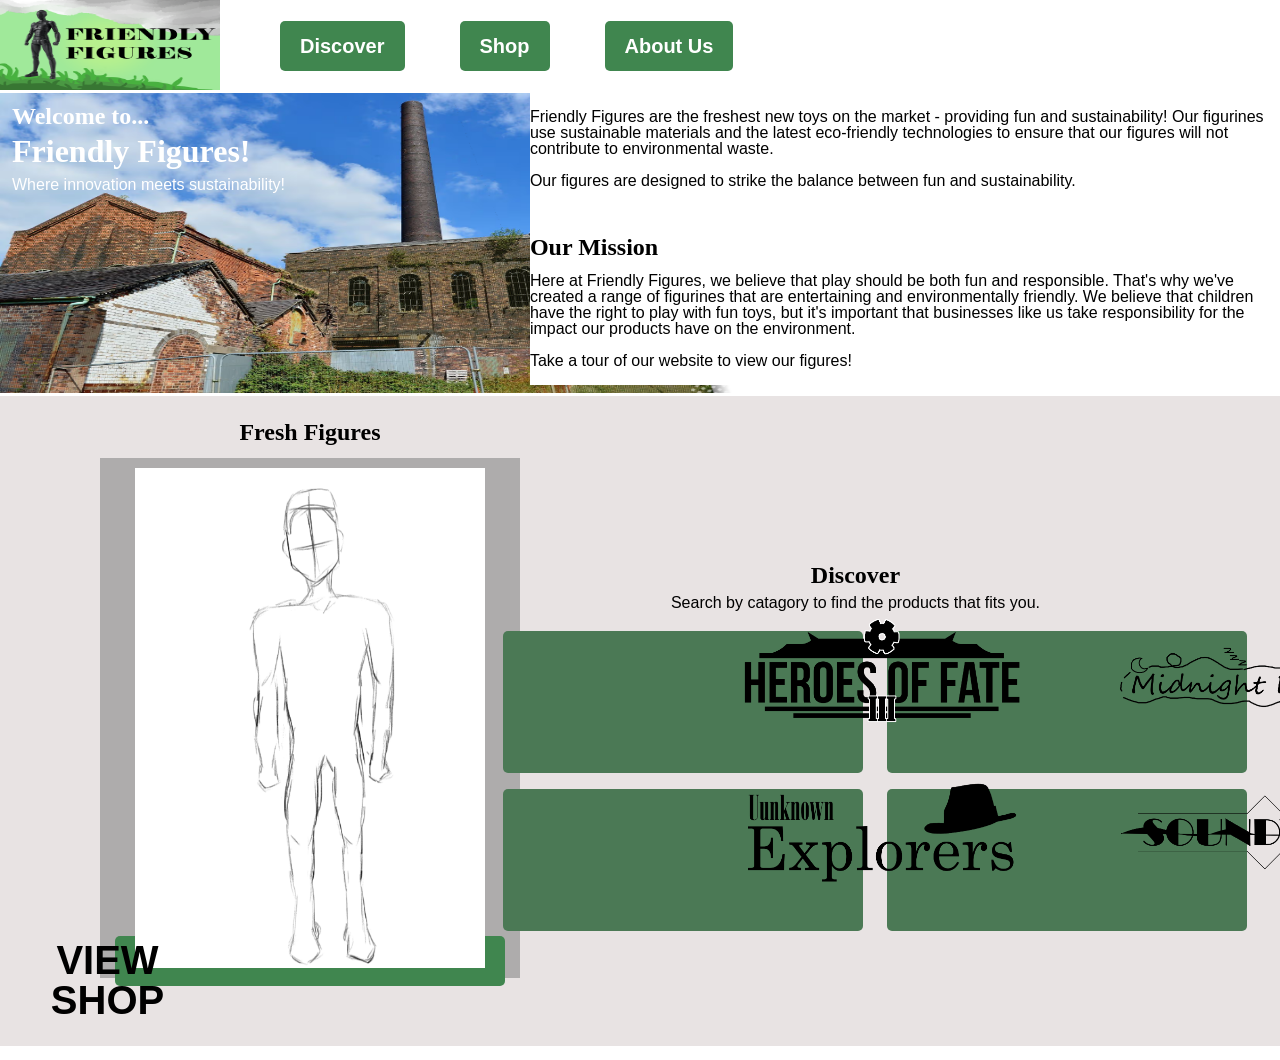
<file: index.html>
<!DOCTYPE html>
<html lang="en">
<head>
    <meta charset="UTF-8">
    <meta name="viewport" content="width=device-width, initial-scale=1.0">
    <title>Home | Friendly Figures</title>
    <link rel="icon" type="image/x-icon" href="logo.png">
    <link rel="stylesheet" href="style.css">
</head>

<body>
    <nav class="navbar">
        <div class="Logo">
            <img src="LARGER LOGO.png" width="220px" height="90px" alt="Friendly Figures Logo">
        </div>
        <ul class="Menu">
            <li><a href="index.html">Discover</a></li>
            <li class="dropdown">
                <a href="shop.html">Shop</a>
            <div class ="dropdown-content">
                <a href="Heroes_of_Fate.html">Heroes of Fate</a>
                <a href="Midnight_Dreams.html">Midnight Dreams</a>
                <a href="Unknown_Explorers.html">Unknown Explorers</a>
                <a href="Soundwave.html">Soundwave</a>
            </div>
            </li>
            <li><a href="about.html">About Us</a></li>
        </div>
    </nav>

<div class="Welcome">
        <div class="FF">
            <h2>Welcome to...</h2>
            <h1>Friendly Figures!</h1>
            <p>Where innovation meets sustainability!</p>
        </div>
        <div class="FFimg">
            <img src="fac-tory.png" width="790px" height="300px" alt="Friendly Figures Logo">
        </div>
        <div class="FFdetails">
            <p>Friendly Figures are the freshest new toys on the market - providing fun and sustainability!
            Our figurines use sustainable materials and the latest eco-friendly technologies to ensure
            that our figures will not contribute to environmental waste.<br>
            <br>Our figures are designed to strike the balance between fun and sustainability.</p>
            <br>
            <h2>Our Mission</h2>
            <p>Here at Friendly Figures, we believe that play should be both fun and responsible. That's why
            we've created a range of figurines that are entertaining and environmentally friendly. We
            believe that children have the right to play with fun toys, but it's important that businesses
            like us take responsibility for the impact our products have on the environment.<br>
            <p>Take a tour of our website to view our figures!</p>
        </div>
    </div>

    <div class="ShopGateway">
        <div class="Recommended">
            <h2>Fresh Figures</h2>
            <div class="Featured">
                <a href="shop.html"><img src="figure template.png" width="350px" height="500px" alt="Friendly Figures Logo"></a>
            </div>
            <div class="text"><p>VIEW SHOP</p></div>
        </div>
        <div class="Catagories_text">
            <h2>Discover</h2>
            <p>Search by catagory to find the products that fits you.</p>
        </div>
        <div class="Catagories_buttons">
            <table>
                <tr>
                    <td><a href="Heroes_of_Fate.html"><img src="blank.png" width="300px" height="135px" alt="button"></a></td>
                    <td><a href="Midnight_Dreams.html"><img src="blank.png" width="300px" height="135px" alt="button"></a></td>
                </tr>
                <tr>
                    <td><a href="Unknown_Explorers.html"><img src="blank.png" width="300px" height="135px" alt="button"></a></td>
                    <td><a href="Soundwave.html"><img src="blank.png" width="300px" height="135px" alt="button"></a></td>
                </tr>
            </table>
        </div>
        <div class="Catagories">
            <table>
                <tr>
                    <td><img src="Heroes of Fate.png" width="300px" height="135px" alt="Heroes of Fate"></td>
                    <td><img src="midnight dreams.png" width="300px" height="135px" alt="Midnight Dreams"></td>
                </tr>
                <tr>
                    <td><img src="Unknown Explorers.png" width="300px" height="135px" alt="Unknown Explorers"></td>
                    <td><img src="Soundwave.png" width="300px" height="135px" alt="Soundwave"></td>
                </tr>
            </table>
        </div>
    </div>    

</body>
</html>
</file>
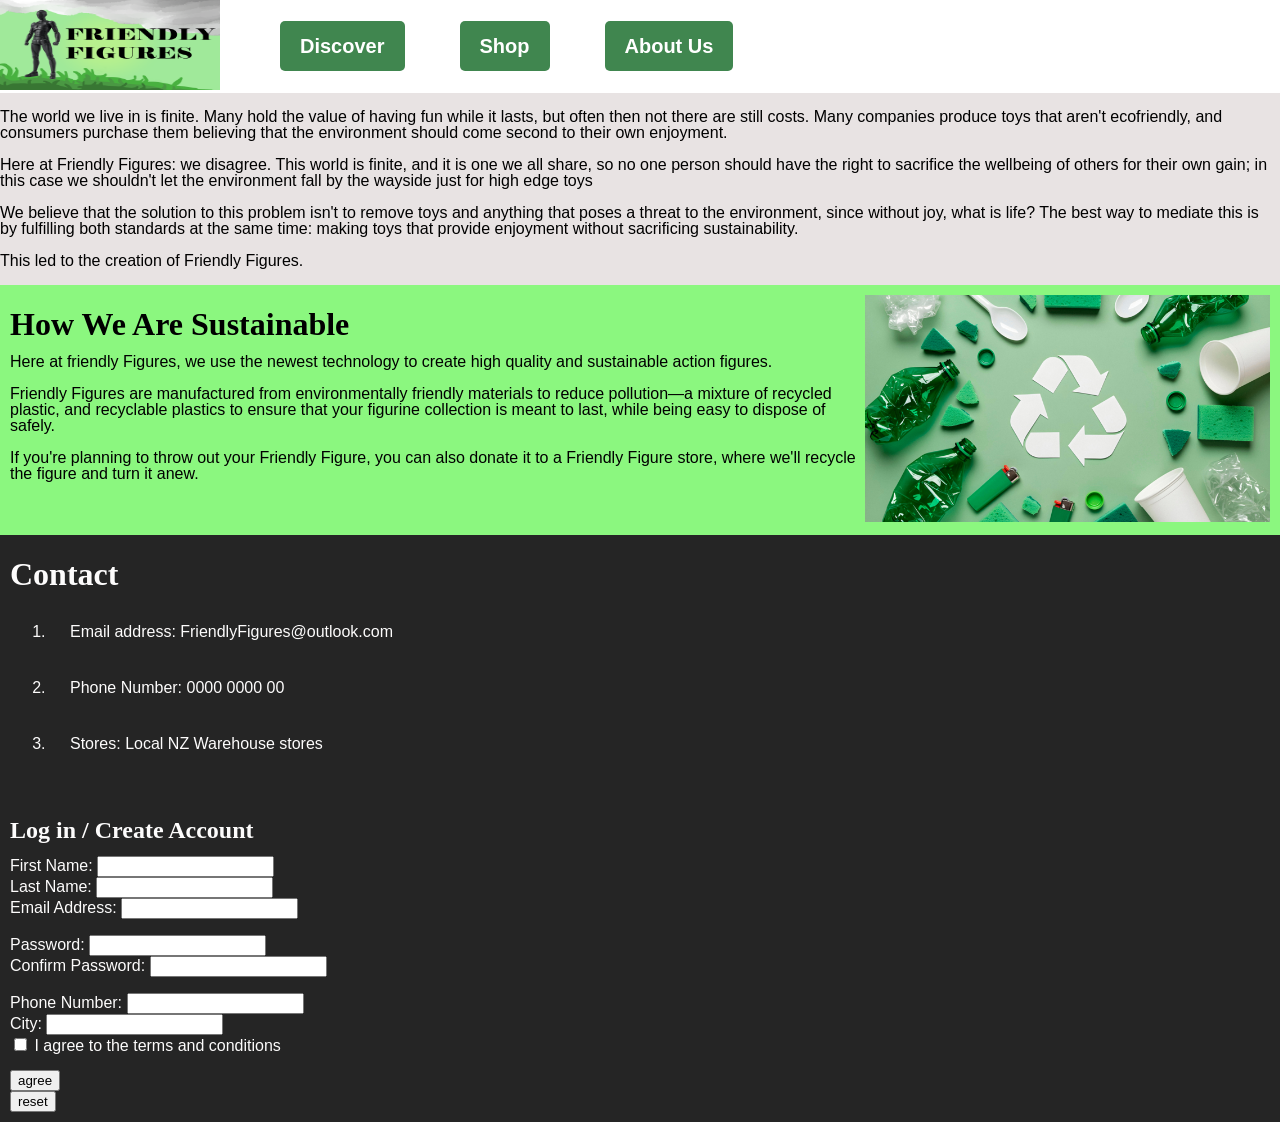
<file: about.html>
<!DOCTYPE html>
<html lang="en">
<head>
    <meta charset="UTF-8">
    <meta name="viewport" content="width=device-width, initial-scale=1.0">
    <title>About Us | Friendly Figures</title>
    <link rel="icon" type="image/x-icon" href="logo.png">
    <link rel="stylesheet" href="style.css">
</head>

<body style="background-color: #e8e3e3;">
    <nav class="navbar">
        <div class="Logo">
            <img src="LARGER LOGO.png" width="220px" height="90px" alt="Friendly Figures Logo">
        </div>
        <ul class="Menu">
            <li><a href="index.html">Discover</a></li>
            <li class="dropdown">
                <a href="shop.html">Shop</a>
            <div class ="dropdown-content">
                <a href="Heroes_of_Fate.html">Heroes of Fate</a>
                <a href="Midnight_Dreams.html">Midnight Dreams</a>
                <a href="Unknown_Explorers.html">Unknown Explorers</a>
                <a href="Soundwave.html">Soundwave</a>
            </div>
            </li>
            <li><a href="about.html">About Us</a></li>
        </div>
    </nav>

    <div class="about_us">
        <p>The world we live in is finite. Many hold the value of having fun while it lasts, but often
            then not there are still costs. Many companies produce toys that aren't ecofriendly, and
            consumers purchase them believing that the environment should come second to their own
            enjoyment.</p>
        <p>Here at Friendly Figures: we disagree. This world is finite, and it is one we all share, so no 
            one person should have the right to sacrifice the wellbeing of others for their own gain; in
            this case we shouldn't let the environment fall by the wayside just for high edge toys</p>
        <p>We believe that the solution to this problem isn't to remove toys and anything that poses a
            threat to the environment, since without joy, what is life? The best way to mediate this is
            by fulfilling both standards at the same time: making toys that provide enjoyment without
            sacrificing sustainability.</p>
        <p>This led to the creation of Friendly Figures.<p>
    </div>
    <div class="recycling">
        <div class="recycling_text">
            <h1>How We Are Sustainable</h1>
            <p>Here at friendly Figures, we use the newest technology to create high quality and 
                sustainable action figures.
            <p>Friendly Figures are manufactured from environmentally friendly materials to reduce 
                pollution—a mixture of recycled plastic, and recyclable plastics to ensure that your 
                figurine collection is meant to last, while being easy to dispose of safely.</p>
            <p>If you're planning to throw out your Friendly Figure, you can also donate it to 
                a Friendly Figure store, where we'll recycle the figure and turn it anew.</p>
        </div>
        <div class="recycling_image">
            <img src="recycling.jpg" width="405px" height="227px"alt="recycling">
        </div>
    </div>

    <div class="contact">
        <h1>Contact</h1>
        <ol>
            <li>Email address: FriendlyFigures@outlook.com</li>
            <li>Phone Number: 0000 0000 00</li>
            <li>Stores: Local NZ Warehouse stores</li>
        </ol>

        <br>

        <h2>Log in / Create Account</h2>
        <form>
            <label for="first_name">First Name:</label>
            <input type="name" id="first_name">
            <br>
            <label for="last_name">Last Name:</label>
            <input type="name" id="last_name">
            <br>
            <label for="email">Email Address:</label>
            <input type="email" id="email">
            <br>

            <br>
            <label for="password">Password:</label>
            <input type="password" id="password">
            <br>
            <label for="confirm_password">Confirm Password:</label>
            <input type="password" id="confirm_password">
            <br>

            <br>
            <label for="phone">Phone Number:</label>
            <input type="tel" id="phone">
            <br>
            <label for="city">City:</label>
            <input type="text" id="city">
            <br>

            <input type="checkbox" id="terms">
            <label for="terms">I agree to the terms and conditions</label>
            <br>

            <br>
            <button type="submit">agree</button>
            <br>
            <button type="reset">reset</button>
            <br>
        </form>
    </div>

</body>
</html>
</file>
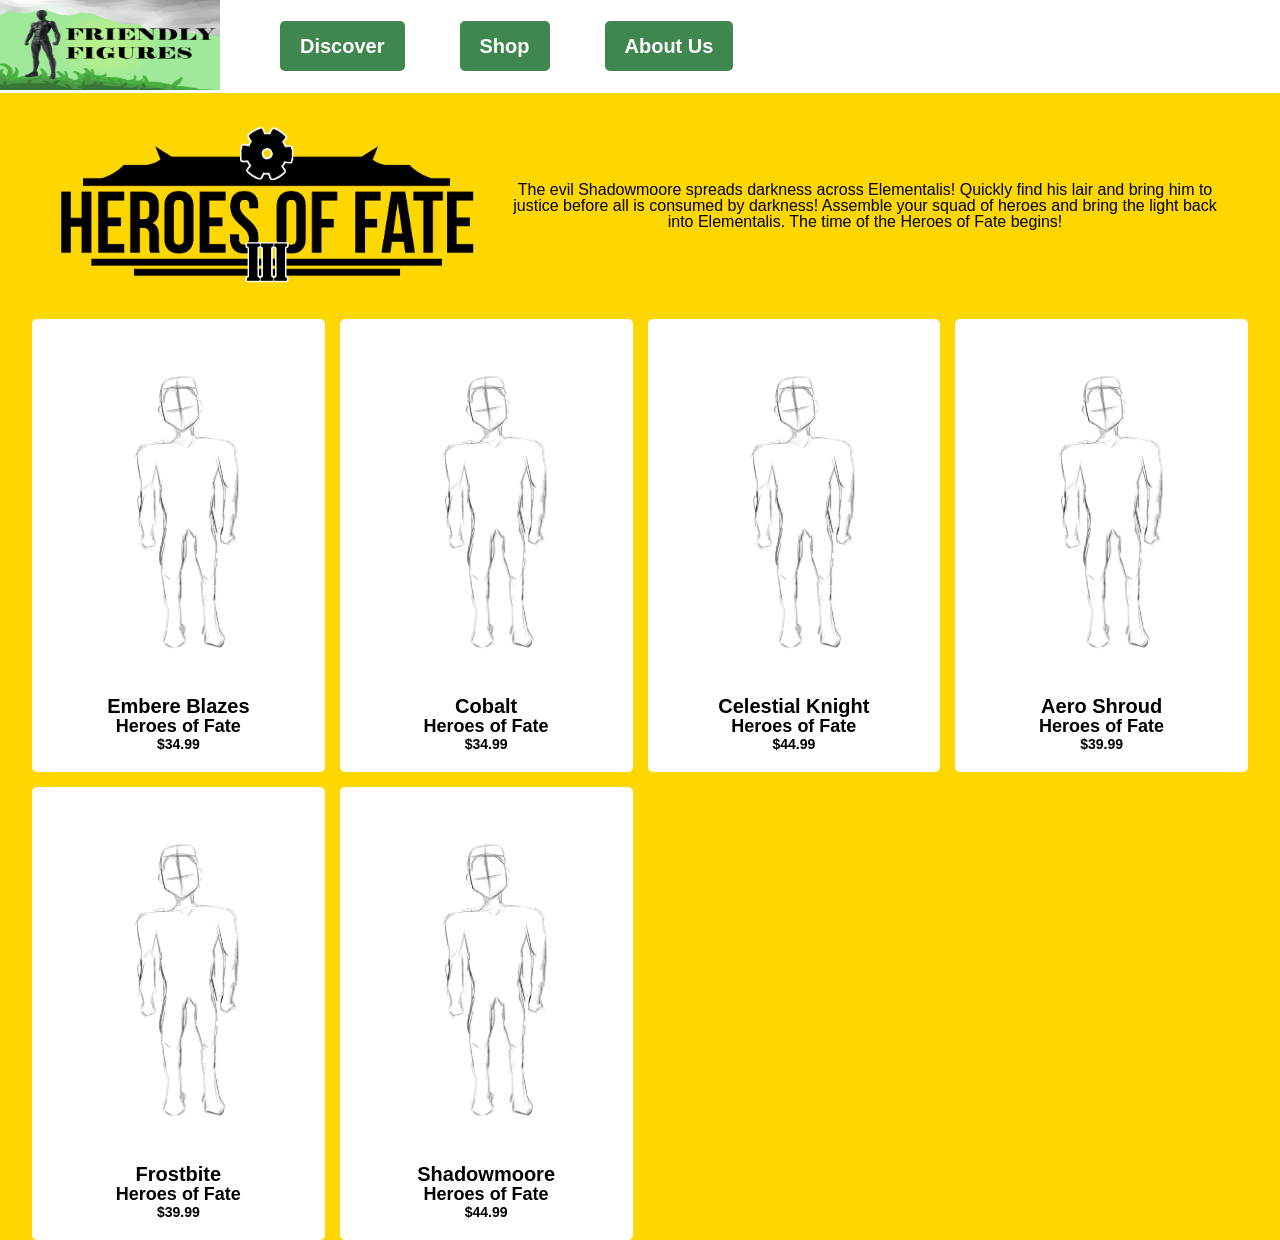
<file: Heroes_of_Fate.html>
<!DOCTYPE html>
<html lang="en">
<head>
    <meta charset="UTF-8">
    <meta name="viewport" content="width=device-width, initial-scale=1.0">
    <title>Shop: Heroes of Fate | Friendly Figures</title>
    <link rel="icon" type="image/x-icon" href="logo.png">
    <link rel="stylesheet" href="style.css">
</head>

<body style="background-color: gold">
    <nav class="navbar">
        <div class="Logo">
            <img src="LARGER LOGO.png" width="220px" height="90px" alt="Friendly Figures Logo">
        </div>
        <ul class="Menu">
            <li><a href="index.html">Discover</a></li>
            <li class="dropdown">
                <a href="shop.html">Shop</a>
            <div class ="dropdown-content">
                <a href="Heroes_of_Fate.html">Heroes of Fate</a>
                <a href="Midnight_Dreams.html">Midnight Dreams</a>
                <a href="Unknown_Explorers.html">Unknown Explorers</a>
                <a href="Soundwave.html">Soundwave</a>
            </div>
            </li>
            <li><a href="about.html">About Us</a></li>
        </div>
    </nav>

    <section class="Shop" style="background-color: gold">
        <div class="theme">
            <div class="logo_section">
                <img src="Heroes of Fate.png" width="450px" height="202.5px" alt="Heroes of Fate">
            </div>
            <div class="Header_variant">
                <p>The evil Shadowmoore spreads darkness across Elementalis! Quickly find his lair and
                    bring him to justice before all is consumed by darkness! Assemble your squad of heroes
                    and bring the light back into Elementalis. The time of the Heroes of Fate begins!</p>
            </div>
        </div>

        <div class="product-gallery">   
            <a href="Purchased.html" class="gallery-item">
                <img src="figure template.png" alt="figurine">
                <p class="product-title">Embere Blazes</p>
                <p class="product-series">Heroes of Fate</p>
                <p class="product-price">$34.99</p>
            </a>
            <a href="Purchased.html" class="gallery-item">
                <img src="figure template.png" alt="figurine">
                <p class="product-title">Cobalt</p>
                <p class="product-series">Heroes of Fate</p>
                <p class="product-price">$34.99</p>
            </a>
            <a href="Purchased.html" class="gallery-item">
                <img src="figure template.png" alt="figurine">
                <p class="product-title">Celestial Knight</p>
                <p class="product-series">Heroes of Fate</p>
                <p class="product-price">$44.99</p>
            </a>
            <a href="Purchased.html" class="gallery-item">
                <img src="figure template.png" alt="figurine">
                <p class="product-title">Aero Shroud</p>
                <p class="product-series">Heroes of Fate</p>
                <p class="product-price">$39.99</p>
            </a>
            <a href="Purchased.html" class="gallery-item">
                <img src="figure template.png" alt="figurine">
                <p class="product-title">Frostbite</p>
                <p class="product-series">Heroes of Fate</p>
                <p class="product-price">$39.99</p>
            </a>
            <a href="Purchased.html" class="gallery-item">
                <img src="figure template.png" alt="figurine">
                <p class="product-title">Shadowmoore</p>
                <p class="product-series">Heroes of Fate</p>
                <p class="product-price">$44.99</p>
            </a>
        </div>
    </section>
</body>
</html>
</file>
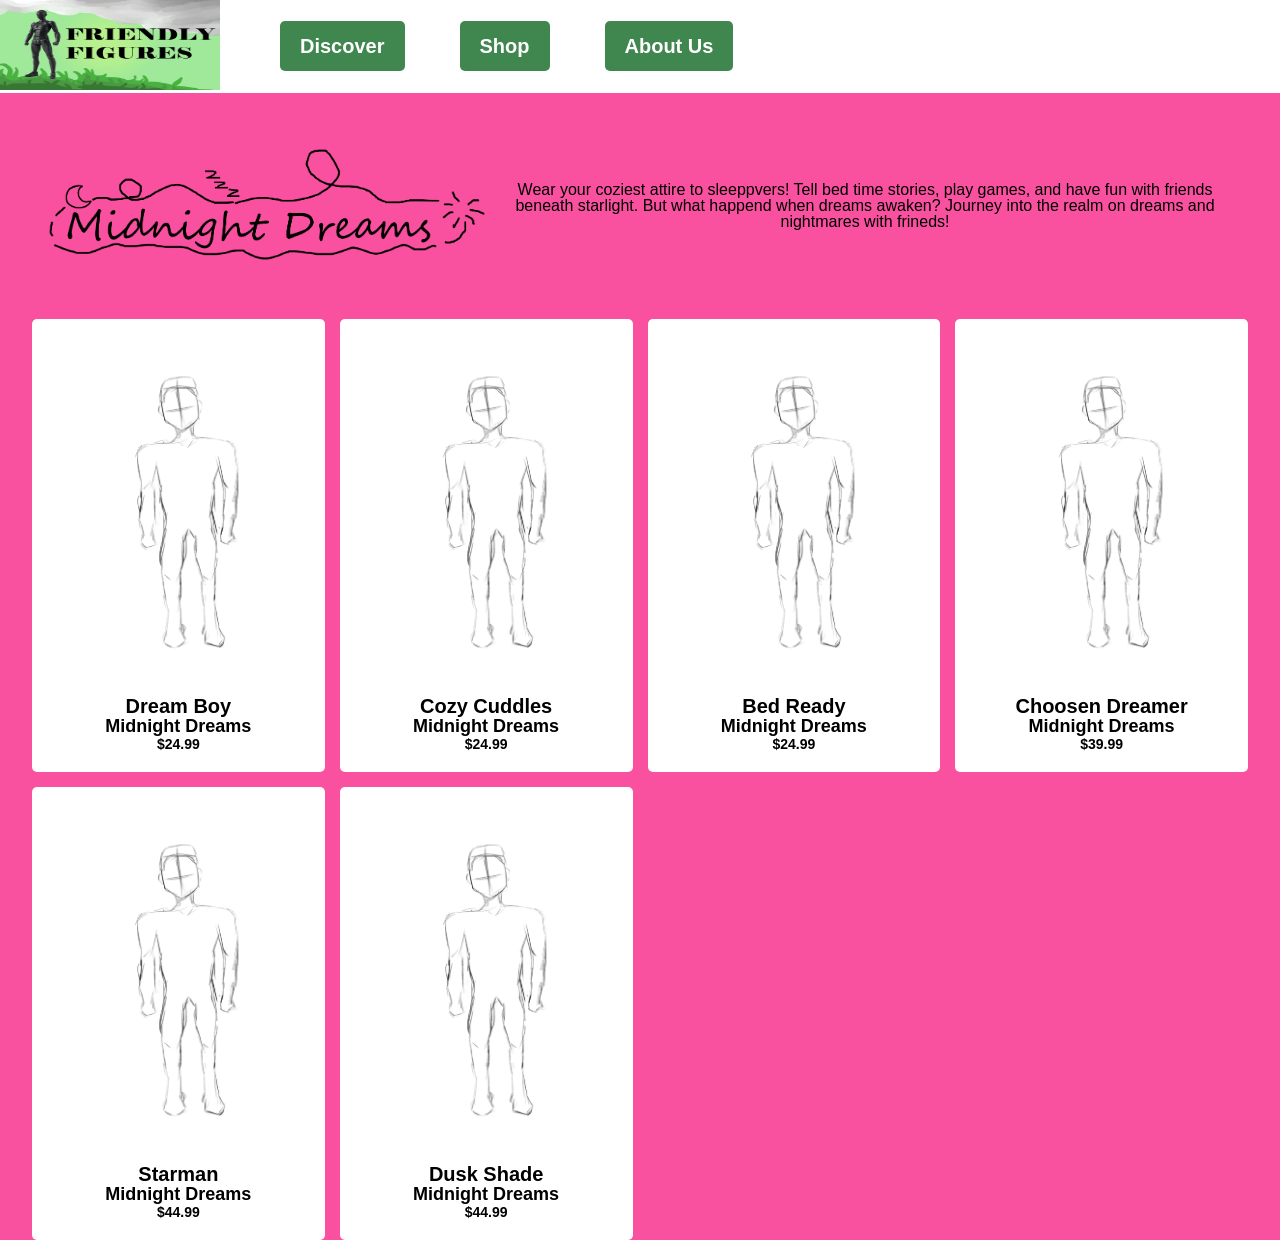
<file: Midnight_Dreams.html>
<!DOCTYPE html>
<html lang="en">
<head>
    <meta charset="UTF-8">
    <meta name="viewport" content="width=device-width, initial-scale=1.0">
    <title>Shop: Midnight Dreams | Friendly Figures</title>
    <link rel="icon" type="image/x-icon" href="logo.png">
    <link rel="stylesheet" href="style.css">
</head>

<body style="background-color: rgb(249, 81, 159)">
    <nav class="navbar">
        <div class="Logo">
            <img src="LARGER LOGO.png" width="220px" height="90px" alt="Friendly Figures Logo">
        </div>
        <ul class="Menu">
            <li><a href="index.html">Discover</a></li>
            <li class="dropdown">
                <a href="shop.html">Shop</a>
            <div class ="dropdown-content">
                <a href="Heroes_of_Fate.html">Heroes of Fate</a>
                <a href="Midnight_Dreams.html">Midnight Dreams</a>
                <a href="Unknown_Explorers.html">Unknown Explorers</a>
                <a href="Soundwave.html">Soundwave</a>
            </div>
            </li>
            <li><a href="about.html">About Us</a></li>
        </div>
    </nav>

    <section class="Shop" style="background-color: rgb(249, 81, 159)">
        <div class="theme">
            <div class="logo_section">
                <img src="midnight dreams.png" width="450px" height="202.5px" alt="Midnight Dreams">
            </div>
            <div class="Header_variant">
                <p>Wear your coziest attire to sleeppvers! Tell bed time stories, play games, and 
                    have fun with friends beneath starlight. But what happend when dreams awaken? 
                    Journey into the realm on dreams and nightmares with frineds!</p>
            </div>
        </div>

        <div class="product-gallery">               
            <a href="Purchased.html" class="gallery-item">
                <img src="figure template.png" alt="figurine">
                <p class="product-title">Dream Boy</p>
                <p class="product-series">Midnight Dreams</p>
                <p class="product-price">$24.99</p>
            </a>
            <a href="Purchased.html" class="gallery-item">
                <img src="figure template.png" alt="figurine">
                <p class="product-title">Cozy Cuddles</p>
                <p class="product-series">Midnight Dreams</p>
                <p class="product-price">$24.99</p>
            </a>
            <a href="Purchased.html" class="gallery-item">
                <img src="figure template.png" alt="figurine">
                <p class="product-title">Bed Ready</p>
                <p class="product-series">Midnight Dreams</p>
                <p class="product-price">$24.99</p>
            </a>
            <a href="Purchased.html" class="gallery-item">
                <img src="figure template.png" alt="figurine">
                <p class="product-title">Choosen Dreamer</p>
                <p class="product-series">Midnight Dreams</p>
                <p class="product-price">$39.99</p>
            </a>
            <a href="Purchased.html" class="gallery-item">
                <img src="figure template.png" alt="figurine">
                <p class="product-title">Starman</p>
                <p class="product-series">Midnight Dreams</p>
                <p class="product-price">$44.99</p>
            </a>
                <a href="Purchased.html" class="gallery-item">
                <img src="figure template.png" alt="figurine">
                <p class="product-title">Dusk Shade</p>
                <p class="product-series">Midnight Dreams</p>
                <p class="product-price">$44.99</p>
            </a>
        </div>
    </section>
</body>
</html>
</file>
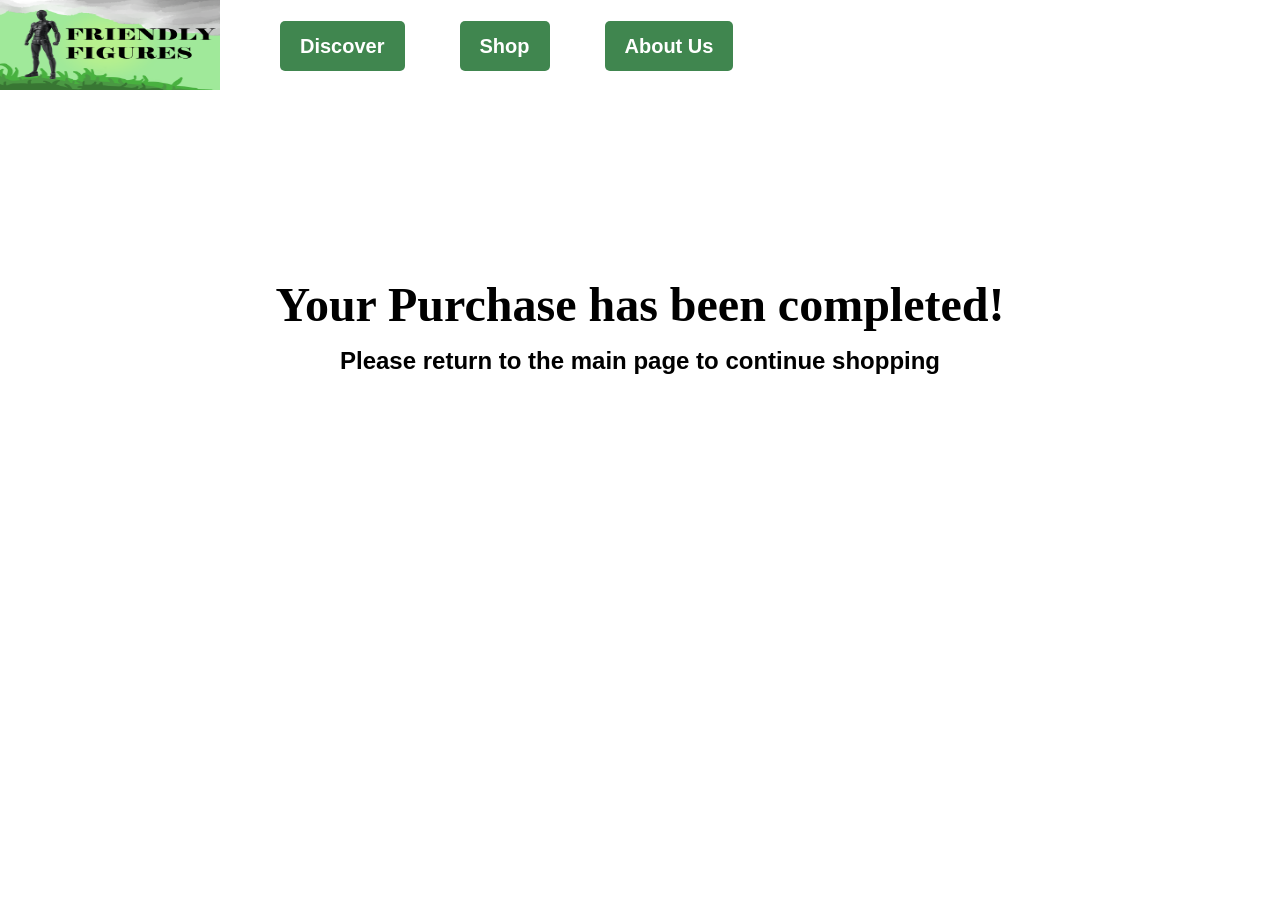
<file: Purchased.html>
<!DOCTYPE html>
<html lang="en">
<head>
    <meta charset="UTF-8">
    <meta name="viewport" content="width=device-width, initial-scale=1.0">
    <title>Purchase Complete | Friendly Figures</title>
    <link rel="icon" type="image/x-icon" href="logo.png">
    <link rel="stylesheet" href="style.css">
</head>

<body>
    <nav class="navbar">
        <div class="Logo">
            <img src="LARGER LOGO.png" width="220px" height="90px" alt="Friendly Figures Logo">
        </div>
        <ul class="Menu">
            <li><a href="index.html">Discover</a></li>
            <li class="dropdown">
                <a href="shop.html">Shop</a>
            <div class ="dropdown-content">
                <a href="Heroes_of_Fate.html">Heroes of Fate</a>
                <a href="Midnight_Dreams.html">Midnight Dreams</a>
                <a href="Unknown_Explorers.html">Unknown Explorers</a>
                <a href="Soundwave.html">Soundwave</a>
            </div>
            </li>
            <li><a href="about.html">About Us</a></li>
        </div>
    </nav>

<div class="purchase">
    <h1>Your Purchase has been completed!</h1>
    <p>Please return to the main page to continue shopping</p>
</div>

</body>
</html>
</file>
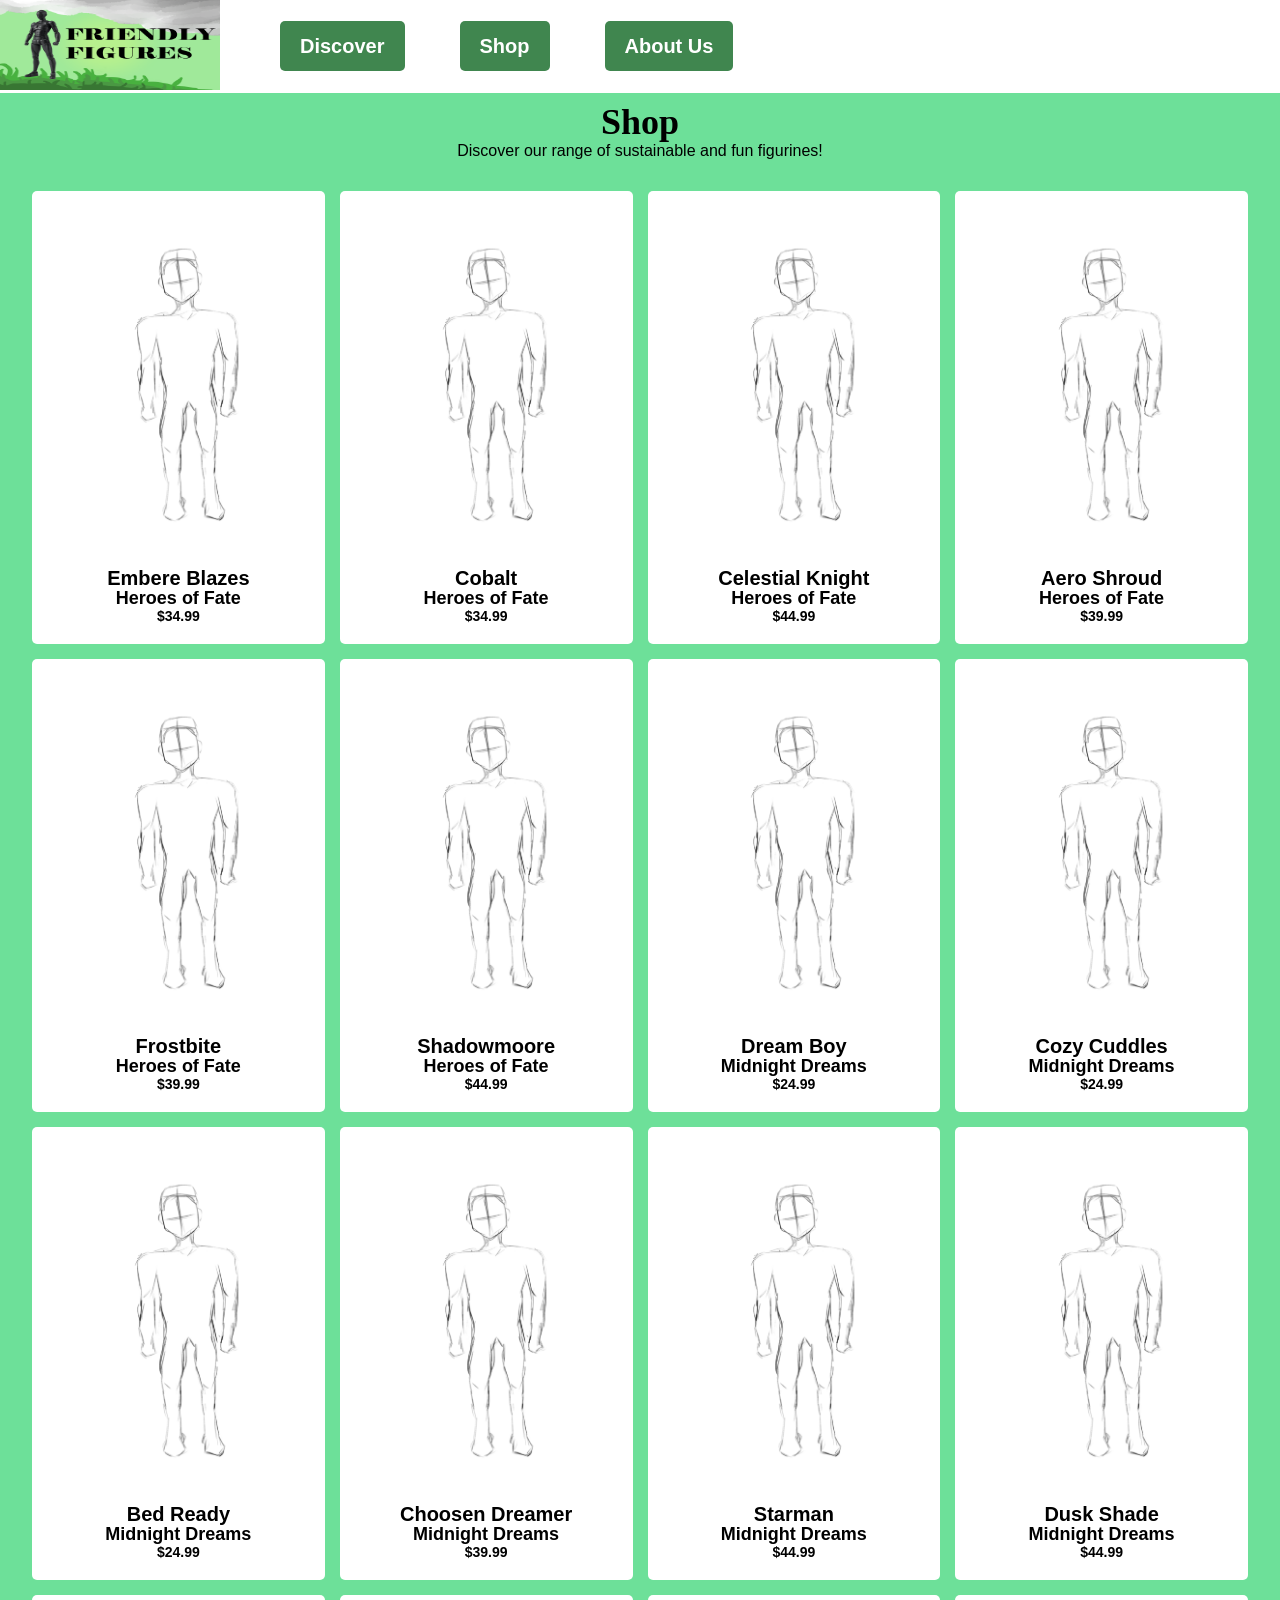
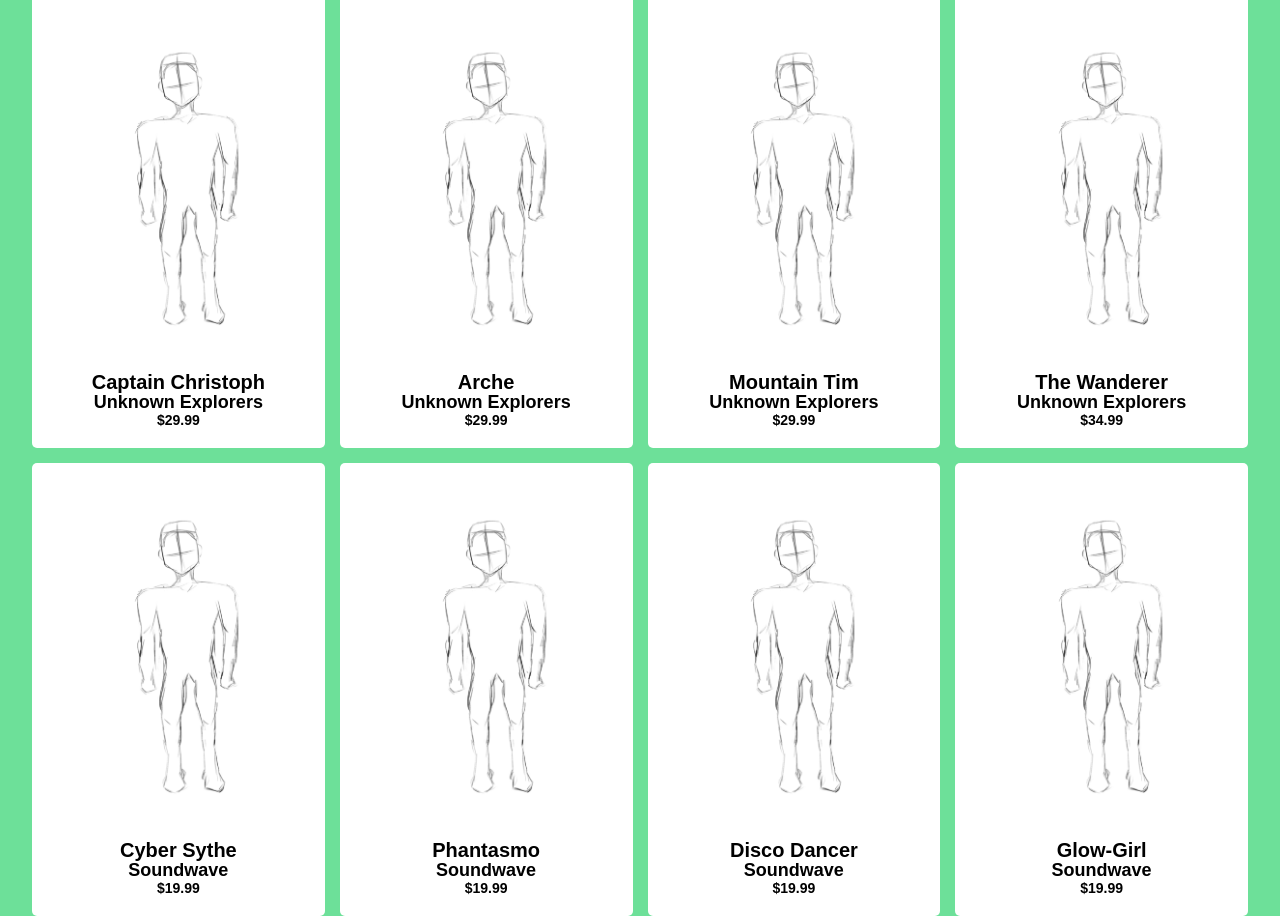
<file: shop.html>
<!DOCTYPE html>
<html lang="en">
<head>
    <meta charset="UTF-8">
    <meta name="viewport" content="width=device-width, initial-scale=1.0">
    <title>Shop | Friendly Figures</title>
    <link rel="icon" type="image/x-icon" href="logo.png">
    <link rel="stylesheet" href="style.css">
</head>

<body style="background-color: #6de099;">
    <nav class="navbar">
        <div class="Logo">
            <img src="LARGER LOGO.png" width="220px" height="90px" alt="Friendly Figures Logo">
        </div>
        <ul class="Menu">
            <li><a href="index.html">Discover</a></li>
            <li class="dropdown">
                <a href="shop.html">Shop</a>
            <div class ="dropdown-content">
                <a href="Heroes_of_Fate.html">Heroes of Fate</a>
                <a href="Midnight_Dreams.html">Midnight Dreams</a>
                <a href="Unknown_Explorers.html">Unknown Explorers</a>
                <a href="Soundwave.html">Soundwave</a>
            </div>
            </li>
            <li><a href="about.html">About Us</a></li>
        </div>
    </nav>

    <section class="Shop">
        <div class="Header">
            <h1>Shop</h1>
            <p>Discover our range of sustainable and fun figurines!</p>
        </div>
        <div class="product-gallery">   
            <a href="Purchased.html" class="gallery-item">
                <img src="figure template.png" alt="figurine">
                <p class="product-title">Embere Blazes</p>
                <p class="product-series">Heroes of Fate</p>
                <p class="product-price">$34.99</p>
            </a>
            <a href="Purchased.html" class="gallery-item">
                <img src="figure template.png" alt="figurine">
                <p class="product-title">Cobalt</p>
                <p class="product-series">Heroes of Fate</p>
                <p class="product-price">$34.99</p>
            </a>
            <a href="Purchased.html" class="gallery-item">
                <img src="figure template.png" alt="figurine">
                <p class="product-title">Celestial Knight</p>
                <p class="product-series">Heroes of Fate</p>
                <p class="product-price">$44.99</p>
            </a>
            <a href="Purchased.html" class="gallery-item">
                <img src="figure template.png" alt="figurine">
                <p class="product-title">Aero Shroud</p>
                <p class="product-series">Heroes of Fate</p>
                <p class="product-price">$39.99</p>
            </a>
            <a href="Purchased.html" class="gallery-item">
                <img src="figure template.png" alt="figurine">
                <p class="product-title">Frostbite</p>
                <p class="product-series">Heroes of Fate</p>
                <p class="product-price">$39.99</p>
            </a>
            <a href="Purchased.html" class="gallery-item">
                <img src="figure template.png" alt="figurine">
                <p class="product-title">Shadowmoore</p>
                <p class="product-series">Heroes of Fate</p>
                <p class="product-price">$44.99</p>
            </a>
            <a href="Purchased.html" class="gallery-item">
                <img src="figure template.png" alt="figurine">
                <p class="product-title">Dream Boy</p>
                <p class="product-series">Midnight Dreams</p>
                <p class="product-price">$24.99</p>
            </a>
            <a href="Purchased.html" class="gallery-item">
                <img src="figure template.png" alt="figurine">
                <p class="product-title">Cozy Cuddles</p>
                <p class="product-series">Midnight Dreams</p>
                <p class="product-price">$24.99</p>
            </a>
            <a href="Purchased.html" class="gallery-item">
                <img src="figure template.png" alt="figurine">
                <p class="product-title">Bed Ready</p>
                <p class="product-series">Midnight Dreams</p>
                <p class="product-price">$24.99</p>
            </a>
            <a href="Purchased.html" class="gallery-item">
                <img src="figure template.png" alt="figurine">
                <p class="product-title">Choosen Dreamer</p>
                <p class="product-series">Midnight Dreams</p>
                <p class="product-price">$39.99</p>
            </a>
            <a href="Purchased.html" class="gallery-item">
                <img src="figure template.png" alt="figurine">
                <p class="product-title">Starman</p>
                <p class="product-series">Midnight Dreams</p>
                <p class="product-price">$44.99</p>
            </a>
                <a href="Purchased.html" class="gallery-item">
                <img src="figure template.png" alt="figurine">
                <p class="product-title">Dusk Shade</p>
                <p class="product-series">Midnight Dreams</p>
                <p class="product-price">$44.99</p>
            </a>
            <a href="Purchased.html" class="gallery-item">
                <img src="figure template.png" alt="figurine">
                <p class="product-title">Captain Christoph</p>
                <p class="product-series">Unknown Explorers</p>
                <p class="product-price">$29.99</p>
            </a>
            <a href="Purchased.html" class="gallery-item">
                <img src="figure template.png" alt="figurine">
                <p class="product-title">Arche</p>
                <p class="product-series">Unknown Explorers</p>
                <p class="product-price">$29.99</p>
            </a>
            <a href="Purchased.html" class="gallery-item">
                <img src="figure template.png" alt="figurine">
                <p class="product-title">Mountain Tim</p>
                <p class="product-series">Unknown Explorers</p>
                <p class="product-price">$29.99</p>
            </a>
            <a href="Purchased.html" class="gallery-item">
                <img src="figure template.png" alt="figurine">
                <p class="product-title">The Wanderer</p>
                <p class="product-series">Unknown Explorers</p>
                <p class="product-price">$34.99</p>
            </a>
            <a href="Purchased.html" class="gallery-item">
                <img src="figure template.png" alt="figurine">
                <p class="product-title">Cyber Sythe</p>
                <p class="product-series">Soundwave</p>
                <p class="product-price">$19.99</p>
            </a>
            <a href="Purchased.html" class="gallery-item">
                <img src="figure template.png" alt="figurine">
                <p class="product-title">Phantasmo</p>
                <p class="product-series">Soundwave</p>
                <p class="product-price">$19.99</p>
            </a>
            <a href="Purchased.html" class="gallery-item">
                <img src="figure template.png" alt="figurine">
                <p class="product-title">Disco Dancer</p>
                <p class="product-series">Soundwave</p>
                <p class="product-price">$19.99</p>
            </a>
            <a href="Purchased.html" class="gallery-item">
                <img src="figure template.png" alt="figurine">
                <p class="product-title">Glow-Girl</p>
                <p class="product-series">Soundwave</p>
                <p class="product-price">$19.99</p>
            </a>
        </div>
</body>
</html>
</file>
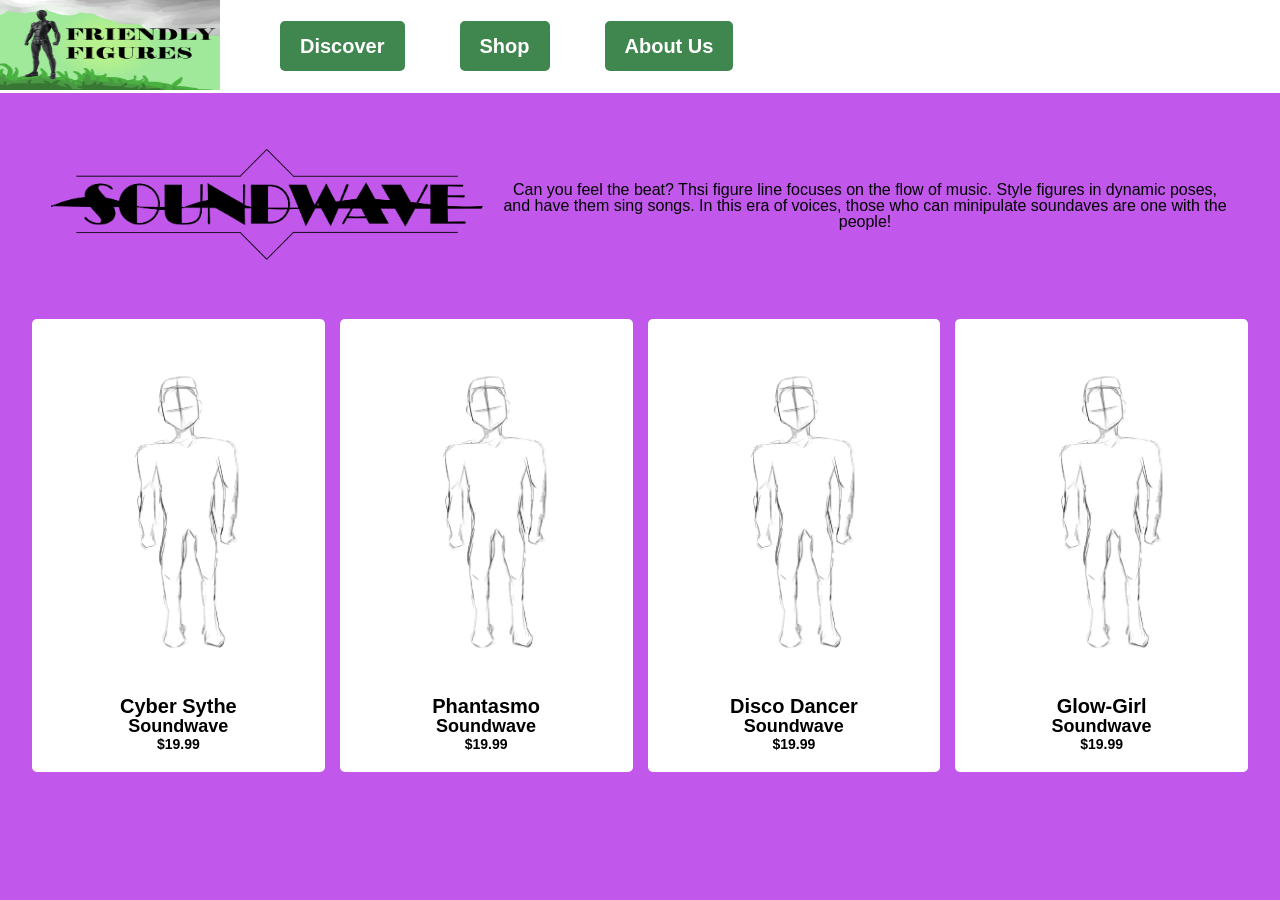
<file: Soundwave.html>
<!DOCTYPE html>
<html lang="en">
<head>
    <meta charset="UTF-8">
    <meta name="viewport" content="width=device-width, initial-scale=1.0">
    <title>Shop: Soundwave | Friendly Figures</title>
    <link rel="icon" type="image/x-icon" href="logo.png">
    <link rel="stylesheet" href="style.css">
</head>

<body style="background-color: rgb(193, 88, 235)">
    <nav class="navbar">
        <div class="Logo">
            <img src="LARGER LOGO.png" width="220px" height="90px" alt="Friendly Figures Logo">
        </div>
        <ul class="Menu">
            <li><a href="index.html">Discover</a></li>
            <li class="dropdown">
                <a href="shop.html">Shop</a>
            <div class ="dropdown-content">
                <a href="Heroes_of_Fate.html">Heroes of Fate</a>
                <a href="Midnight_Dreams.html">Midnight Dreams</a>
                <a href="Unknown_Explorers.html">Unknown Explorers</a>
                <a href="Soundwave.html">Soundwave</a>
            </div>
            </li>
            <li><a href="about.html">About Us</a></li>
        </div>
    </nav>

    <section class="Shop" style="background-color: rgb(193, 88, 235)">
        <div class="theme">
            <div class="logo_section">
                <img src="Soundwave.png" width="450px" height="202.5px" alt="Midnight Dreams">
            </div>
            <div class="Header_variant">
                <p>Can you feel the beat? Thsi figure line focuses on the flow of music. Style figures 
                    in dynamic poses, and have them sing songs. In this era of voices, those who can 
                    minipulate soundaves are one with the people!
                </p>
            </div>
        </div>

        <div class="product-gallery">               
            <a href="Purchased.html" class="gallery-item">
                <img src="figure template.png" alt="figurine">
                <p class="product-title">Cyber Sythe</p>
                <p class="product-series">Soundwave</p>
                <p class="product-price">$19.99</p>
            </a>
            <a href="Purchased.html" class="gallery-item">
                <img src="figure template.png" alt="figurine">
                <p class="product-title">Phantasmo</p>
                <p class="product-series">Soundwave</p>
                <p class="product-price">$19.99</p>
            </a>
            <a href="Purchased.html" class="gallery-item">
                <img src="figure template.png" alt="figurine">
                <p class="product-title">Disco Dancer</p>
                <p class="product-series">Soundwave</p>
                <p class="product-price">$19.99</p>
            </a>
            <a href="Purchased.html" class="gallery-item">
                <img src="figure template.png" alt="figurine">
                <p class="product-title">Glow-Girl</p>
                <p class="product-series">Soundwave</p>
                <p class="product-price">$19.99</p>
            </a>
        </div>
    </section>
</body>
</html>
</file>
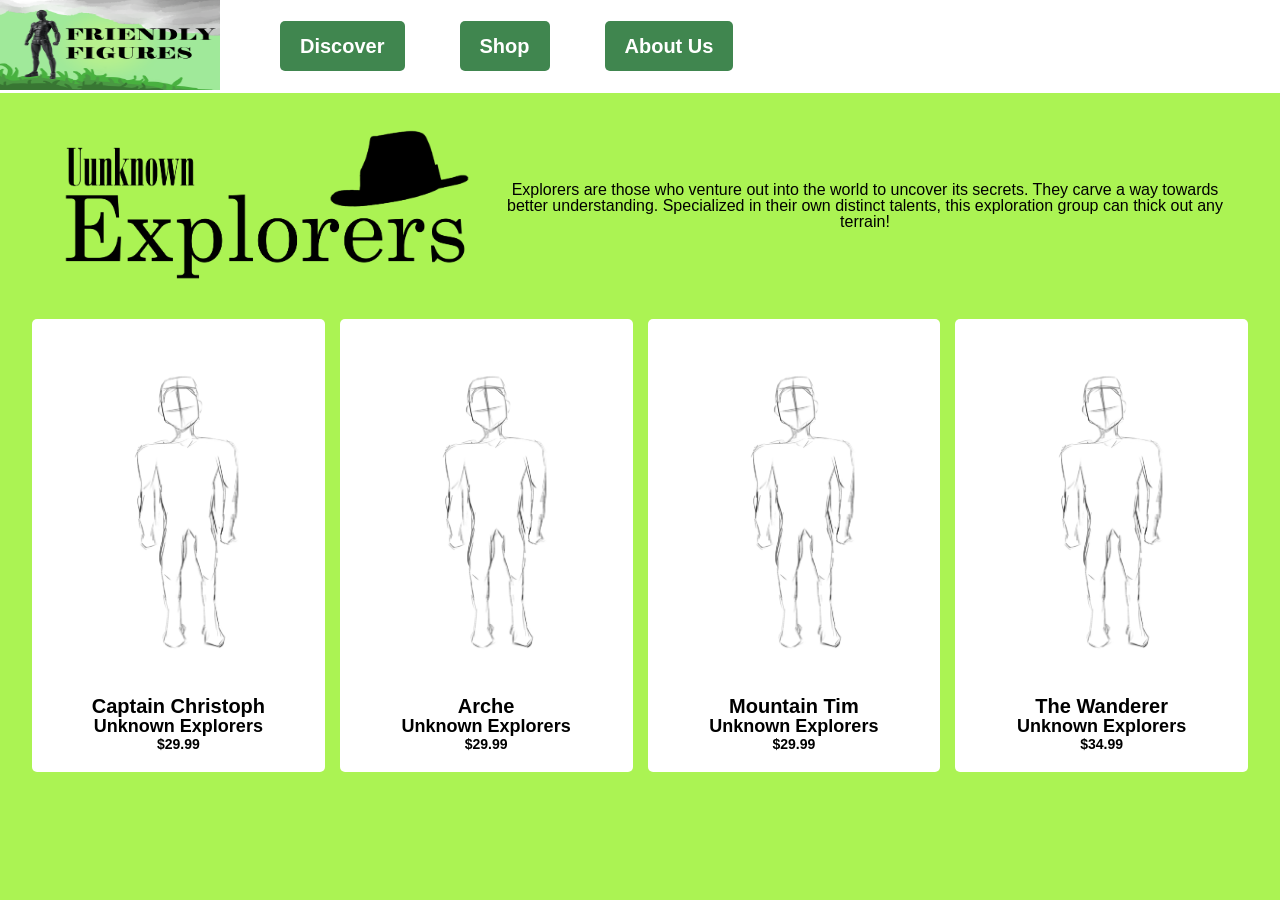
<file: Unknown_Explorers.html>
<!DOCTYPE html>
<html lang="en">
<head>
    <meta charset="UTF-8">
    <meta name="viewport" content="width=device-width, initial-scale=1.0">
    <title>Shop: Unknown Explorers | Friendly Figures</title>
    <link rel="icon" type="image/x-icon" href="logo.png">
    <link rel="stylesheet" href="style.css">
</head>

<body style="background-color: rgb(171, 243, 83)">
    <nav class="navbar">
        <div class="Logo">
            <img src="LARGER LOGO.png" width="220px" height="90px" alt="Friendly Figures Logo">
        </div>
        <ul class="Menu">
            <li><a href="index.html">Discover</a></li>
            <li class="dropdown">
                <a href="shop.html">Shop</a>
            <div class ="dropdown-content">
                <a href="Heroes_of_Fate.html">Heroes of Fate</a>
                <a href="Midnight_Dreams.html">Midnight Dreams</a>
                <a href="Unknown_Explorers.html">Unknown Explorers</a>
                <a href="Soundwave.html">Soundwave</a>
            </div>
            </li>
            <li><a href="about.html">About Us</a></li>
        </div>
    </nav>

    <section class="Shop" style="background-color: rgb(171, 243, 83)">
        <div class="theme">
            <div class="logo_section">
                <img src="Unknown Explorers.png" width="450px" height="202.5px" alt="Midnight Dreams">
            </div>
            <div class="Header_variant">
                <p>Explorers are those who venture out into the world to uncover its secrets. They carve
                    a way towards better understanding. Specialized in their own distinct talents, this
                    exploration group can thick out any terrain!</p>
            </div>
        </div>

        <div class="product-gallery">               
            <a href="Purchased.html" class="gallery-item">
                <img src="figure template.png" alt="figurine">
                <p class="product-title">Captain Christoph</p>
                <p class="product-series">Unknown Explorers</p>
                <p class="product-price">$29.99</p>
            </a>
            <a href="Purchased.html" class="gallery-item">
                <img src="figure template.png" alt="figurine">
                <p class="product-title">Arche</p>
                <p class="product-series">Unknown Explorers</p>
                <p class="product-price">$29.99</p>
            </a>
            <a href="Purchased.html" class="gallery-item">
                <img src="figure template.png" alt="figurine">
                <p class="product-title">Mountain Tim</p>
                <p class="product-series">Unknown Explorers</p>
                <p class="product-price">$29.99</p>
            </a>
            <a href="Purchased.html" class="gallery-item">
                <img src="figure template.png" alt="figurine">
                <p class="product-title">The Wanderer</p>
                <p class="product-series">Unknown Explorers</p>
                <p class="product-price">$34.99</p>
            </a>
        </div>
    </section>
</body>
</html>
</file>
<file: style.css>
body {
    font-family: Arial, sans-serif;
    background-color: #ffff;
    margin: 0;
    padding: 0;
    line-height: 1;
}

h1 {
    font-family: Elephant;
    font-size: 28x;
    line-height: 0.5;
}

h2 {
    font-family: Elephant;
    font-size: 24px;
    line-height: 0.5;
}

.navbar {
    background-color: white;
    padding: 15px, 0;
    display: flex;
    flex-direction: row;
    width: auto;
}

ul {
    list-style: none;
    padding: 5;
    margin: 5;
    display: flex;
}

li {
    margin-right: 15px;
    padding: 20px;
}

a {
    text-decoration: none;
    color: white;
    background-color: #40864f;;
    font-weight: bold;
    font-size: 20px;
    padding: 14px 20px;
    border-radius: 5px;
}

a:hover {
    color: white;
    background-color: #5ba954;
    transition: 0.3s;
}

.dropdown {
    position: relative;
}

.dropdown-content {
    display: none;
    position: absolute;
    background-color: #28432e;
    width: 220px;
}

.dropdown:hover .dropdown-content {
    display: block;
}

.dropdown-content a {
    color: #fff;
    padding: 12px 12px;
    display: block;
    border-radius: 0px;
}

.dropdown-content a:hover {
    background-color: #70c368;
}

.Welcome {
    display: flex;
    background-color: #ffff;
    flex-direction: row;
    width: auto;
}

.FF {
    color: #ffff;
    font-size: 16px;
    width: 450px;
    padding: 10px;
    position: absolute;
    left: 2px;
    top: 80px;
    line-height: 0.5;
}

.FFimg {
    background-color: #ffff;
    width: auto;
}

.FFdetails {
    font-size: 16px;
    background-color: #ffff;
    width: 750px;
    position: absolute;
    right: 0.1px;
}

.ShopGateway {
    display: flex;
    background-color: #e8e3e3;
    flex-direction: row;
    width: auto;
    height: 650px;
}

.Recommended {
    font-size: 24px;
    font-family: Elephant;
    text-align: center;
    width: 600px;
    padding: 10px;
}

.Featured {
    background-color: #aeacac;
    width: 400px;
    height: 500px;
    padding: 10px;
    position: absolute;
    left: 100px;
}

.text {
    font-weight: bold;
    font-family: Arial, sans-serif;
    font-size: 40px;
    position: absolute;
    right: 1065px;
    top: 900px;
    text-decoration: none;
}

.Catagories_buttons {
    display: flex;
    align-items: center;
    gap: 10px;
    padding: 10px;
    line-height: 3;
    position: absolute;
    right: 10px;
    bottom: 1px;
}

.Catagories_buttons a {
    Background-color: #4b7955;
    line-height: 0.2;
    margin: 10px;
    padding: 60px 30px;
}

.Catagories_buttons a:hover {
    background-color: #5c9556;
    transition: 0.4s;
}

.Catagories_text {
    text-align: center;
    line-height: 0.2;
    position: absolute;
    right: 240px;
    bottom: 280px;
}

.Catagories {
    line-height: 3;
    position: absolute;
    left: 650px;
    top: 600px;
    pointer-events: none;
}

.Catagories td {
    padding-bottom: 5px;
    padding-left: 80px;
}

.Header {
    width: auto;
    padding: 20px;
    text-align: center;
    line-height: 0.5;
}

.Header h1 {
    font-size: 36px;
    margin: 0;
    font-family: Elephant;
}

.Shop {
    Max-width: auto;
    width: 95%;
    margin: auto;
}

.product-gallery {
    text-align: center;
    display: grid;
    grid-template-columns: repeat(auto-fill, minmax(250px, 1fr));
    gap: 15px;
}

.product-gallery .gallery-item {
    background-color: white;
    color: black;
    text-align: center;
}

.product-gallery .gallery-item img {
    width: 250px;
    height: 350px;
    object-fit: contain;
    border-radius: 10px;
    padding: 0px 0;
}

.product-gallery .gallery-item p {
    line-height: 0;
}

.product-gallery .gallery-item .product-title {
    font-size: 20px;
}

.product-gallery .gallery-item .product-series {
    font-size: 18px;
}

.product-gallery .gallery-item .product-price {
    font-size: 14px;
}

.product-gallery .gallery-item a:hover{
    transition: 0.3s;
    background-color: #f9f6f6;
}

.recycling {
    display: flex;
    flex-direction: row;
    width: auto;
    background-color: #8bf77f;
    padding: 10px;
}

.recycling_text {
    font-size: 16px;
    width: auto;
}

.recycling_image {
    width: auto;
}

.contact {
    background-color: #252525;
    color: #fdfcfc;
    height: auto;
    width: auto;
    padding: 10px
}

.theme {
    display: flex;
    flex-direction: row;
    width: auto;
    padding: 10px;
}

.Header_variant {
    line-height: 1;
    font-size: 16px;
    display: flex;
    justify-content: center;
    align-items: center;
    text-align: center;
    padding: 10px;
}

.purchase {
    margin: 200px;
    align-items: center;
    text-align: center;
    font-weight: bold;
}

.purchase h1 {
    font-size: 48px;
}

.purchase p {
    font-size: 24px;
}
</file>
